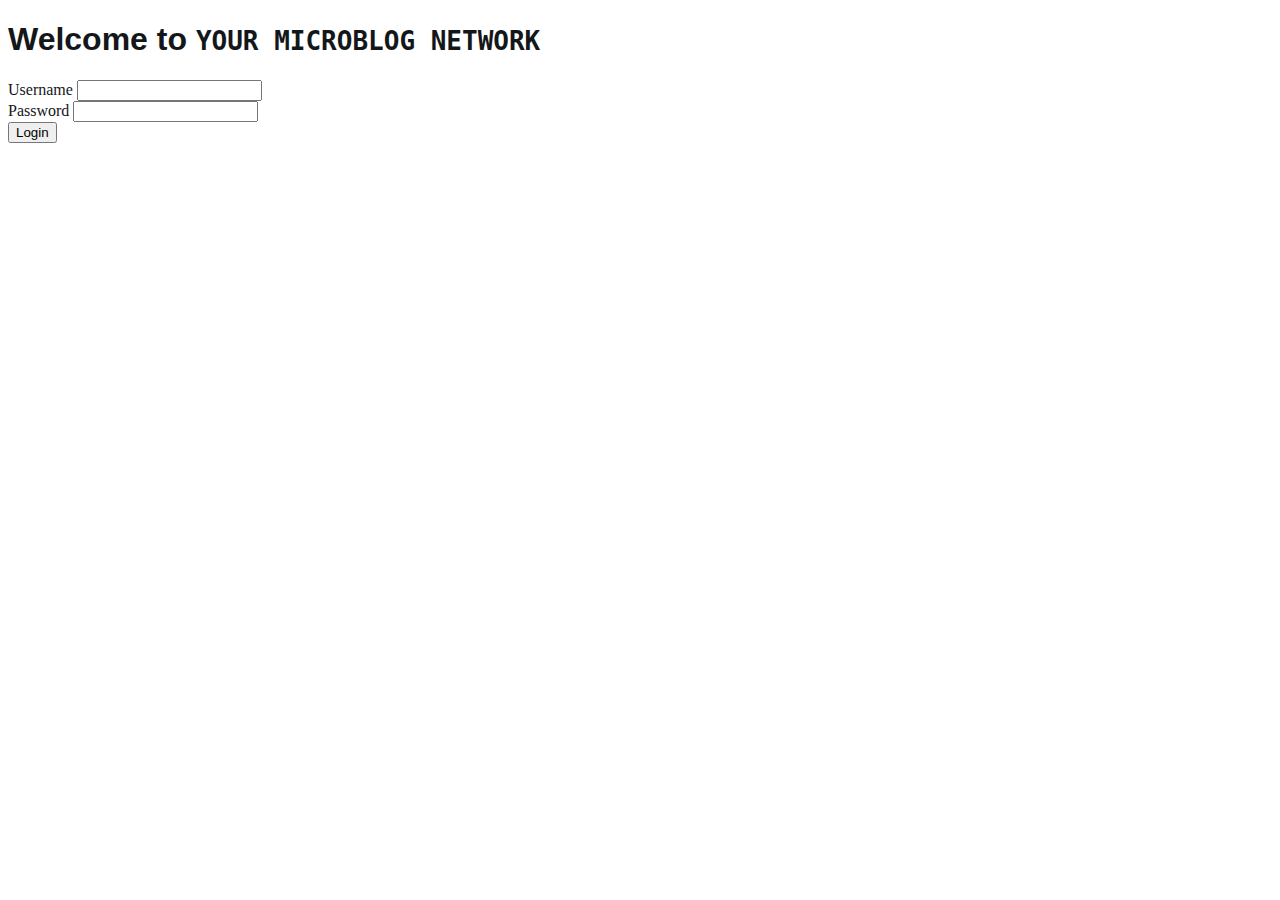
<file: microbloglite-capstone-starter-main/index.html>
<!DOCTYPE html>
<html lang="en">
<head>
    <meta charset="UTF-8">
    <meta http-equiv="X-UA-Compatible" content="IE=edge">
    <meta name="viewport" content="width=device-width, initial-scale=1.0">

    <!-- Bootstrap CSS -->
    <link href="https://cdn.jsdelivr.net/npm/bootstrap@5.2.2/dist/css/bootstrap.min.css" rel="stylesheet" integrity="sha384-Zenh87qX5JnK2Jl0vWa8Ck2rdkQ2Bzep5IDxbcnCeuOxjzrPF/et3URy9Bv1WTRi" crossorigin="anonymous">

    <!-- Global CSS (CSS rules you want applied to all pages) -->
    <link rel="stylesheet" href="/global.css">

    <!-- Page-specific CSS -->
    <link rel="stylesheet" href="./landing.css">

    <title>Login to the Microblog Network!</title>

    <!-- Run BEFORE page is finished loading (before window.onload): -->
    <script src="/auth.js"></script>
    <script>
        if (isLoggedIn() === true) window.location.replace("/posts.html");
    </script>
</head>
<body>

    <header>
        <h1>Welcome to <code>YOUR MICROBLOG NETWORK</code></h1>
    </header>

    <main>

        <form id="login">
            <div>
                <label for="username">Username</label>
                <input type="text" id="username" minlength="3">
            </div>

            <div>
                <label for="password">Password</label>
                <input type="password" id="password" minlength="6">
            </div>

            <button id="loginButton" type="submit">Login</button>
        </form>

    </main>

    <footer></footer>

    <!-- Bootstrap Bundle (including Popper for popovers) -->
    <script src="https://cdn.jsdelivr.net/npm/bootstrap@5.2.2/dist/js/bootstrap.bundle.min.js" integrity="sha384-OERcA2EqjJCMA+/3y+gxIOqMEjwtxJY7qPCqsdltbNJuaOe923+mo//f6V8Qbsw3" crossorigin="anonymous"></script>
    
    <!-- Page-specific code -->
    <script src="./landing.js"></script>
</body>
</html>
</file>
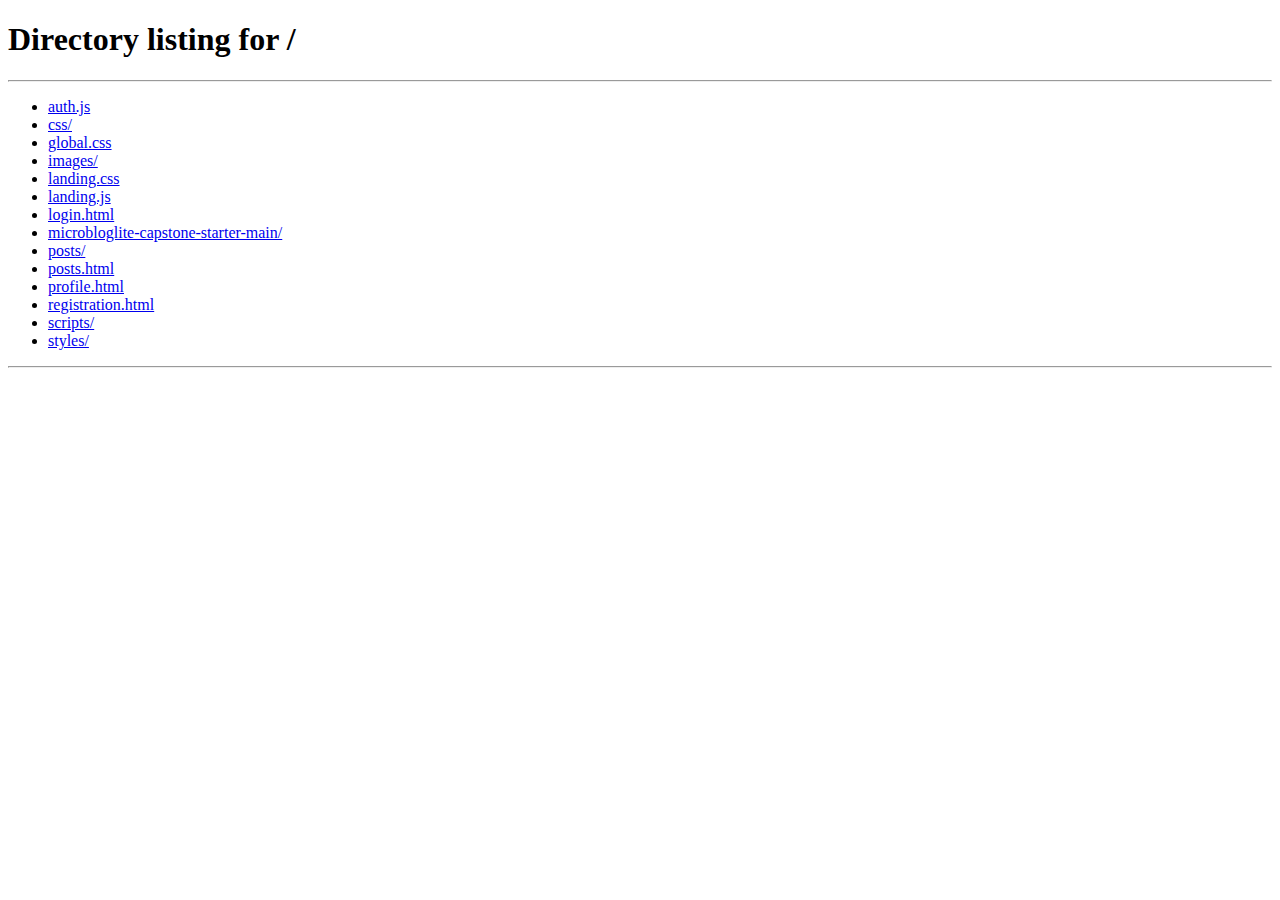
<file: microbloglite-capstone-starter-main/posts/index.html>
<!DOCTYPE html>
<html lang="en">
<head>
    <meta charset="UTF-8">
    <meta http-equiv="X-UA-Compatible" content="IE=edge">
    <meta name="viewport" content="width=device-width, initial-scale=1.0">

    <!-- Bootstrap CSS -->
    <link href="https://cdn.jsdelivr.net/npm/bootstrap@5.2.2/dist/css/bootstrap.min.css" rel="stylesheet" integrity="sha384-Zenh87qX5JnK2Jl0vWa8Ck2rdkQ2Bzep5IDxbcnCeuOxjzrPF/et3URy9Bv1WTRi" crossorigin="anonymous">

    <!-- Global CSS (CSS rules you want applied to all pages) -->
    <link rel="stylesheet" href="/global.css">

    <!-- Page-specific CSS -->
    <link rel="stylesheet" href="posts.css">

    <title>/POSTS</title>

    <!-- Run BEFORE page is finished loading (before window.onload): -->
    <script src="/auth.js"></script>
    <script>
        if (isLoggedIn() === false) window.location.replace("/");
    </script>
</head>
<body>

    <header>
        <h1>POSTS PAGE</h1>
    </header>

    <main></main>

    <footer></footer>


    <!-- Bootstrap Bundle (including Popper for popovers) -->
    <script src="https://cdn.jsdelivr.net/npm/bootstrap@5.2.2/dist/js/bootstrap.bundle.min.js" integrity="sha384-OERcA2EqjJCMA+/3y+gxIOqMEjwtxJY7qPCqsdltbNJuaOe923+mo//f6V8Qbsw3" crossorigin="anonymous"></script>

    <!-- Page-specific code -->
    <script src="posts.js"></script>
</body>
</html>
</file>
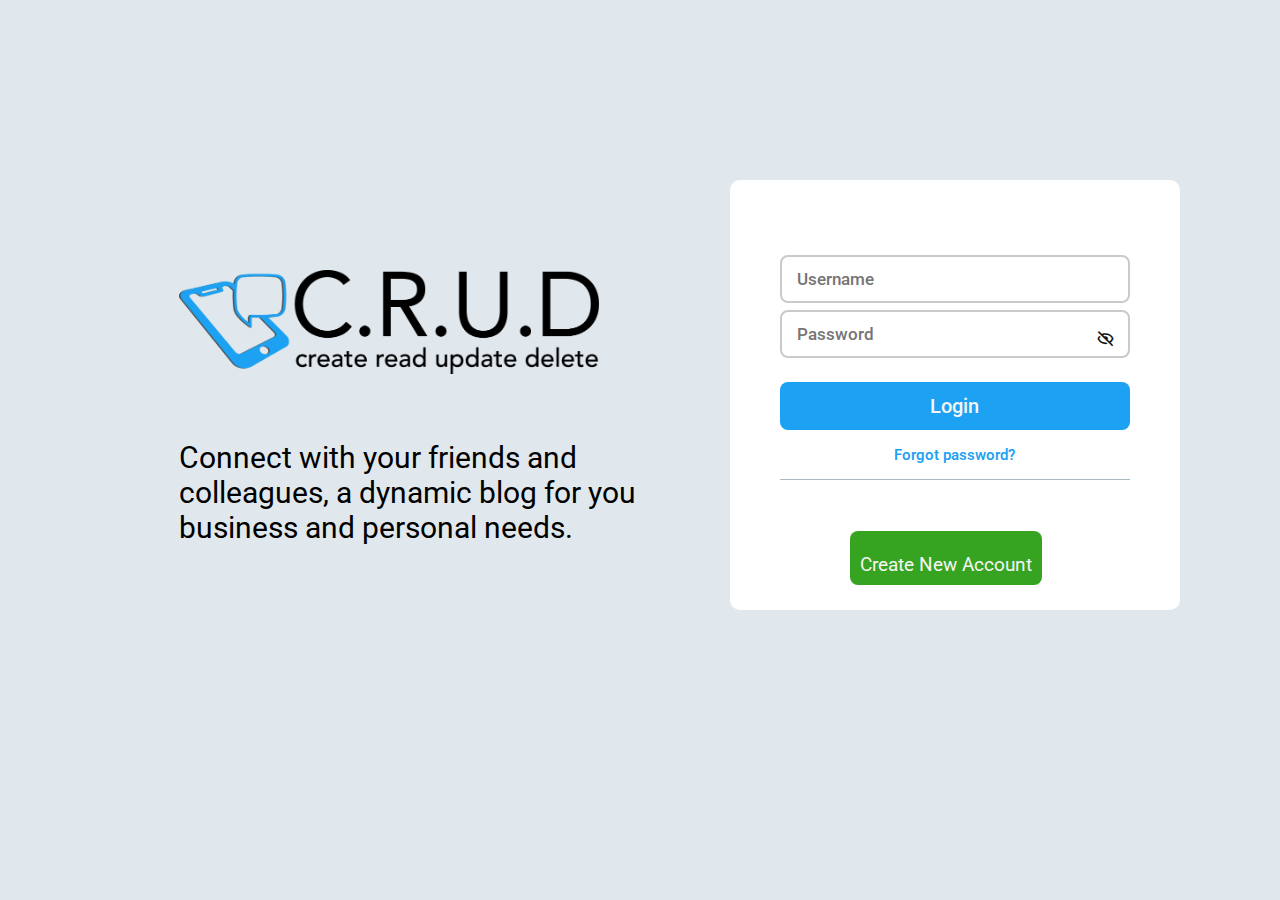
<file: login.html>
<!DOCTYPE html>
<!--[if lt IE 7]>      <html class="no-js lt-ie9 lt-ie8 lt-ie7"> <![endif]-->
<!--[if IE 7]>         <html class="no-js lt-ie9 lt-ie8"> <![endif]-->
<!--[if IE 8]>         <html class="no-js lt-ie9"> <![endif]-->
<!--[if gt IE 8]>      <html class="no-js"> <!--<![endif]-->
<html>
    <head>
  
        <meta charset="utf-8">
        <meta http-equiv="X-UA-Compatible" content="IE=edge">
        <title>www.crud.com</title>
        <meta name="description" content="">
        <meta name="viewport" content="width=device-width, initial-scale=1">
        <link rel="stylesheet" href="styles/login.css">
    <!--Fonts-->
        <link rel="preconnect" href="https://fonts.googleapis.com"><link rel="preconnect" href="https://fonts.gstatic.com" crossorigin><link href="https://fonts.googleapis.com/css2?family=Roboto:wght@300;400;500;700&display=swap" rel="stylesheet">
    <!-- Run BEFORE page is finished loading (before window.onload): -->
    <script src="/scripts/auth.js"></script>

    
    <title>Login to the Microblog Network!</title>
        <link href='https://unpkg.com/boxicons@2.1.4/css/boxicons.min.css' rel='stylesheet'>
    </head>
    <body>
          <!--Image below-->
          <div class="Crud-container">
            <img src="images/crud logo 2 2.png" alt="CRUD">

        <p class="p-logo"> Connect with your friends and colleagues, 
            a dynamic blog for you business and personal needs. </p>
          
        </div>

<!--Form for Login -->
            <header class="container account">
                    <div class="forms login">   
                    <div class="content-info">
           
            
                    <form id="login" action="#">
                    <div class=" file input-field">
                        <input type="text" id="username" placeholder="Username" class="input" minlength="3"> 
                    </div>
                    <div class=" file input-field">
                        <input type="password" id="password" placeholder="Password" class="password" minlength="6">
                        <i class='bx bx-hide icon eye-icon'></i>
                    </div>

                    <div class=" file button-field">
                        <button id="loginButton" type="submit">Login</button>
                    </div>
                        <div class="link1"> 
                            <a href="#" >Forgot password? </a>
                        </div>
<!--Password -->
                        <div class="form-link">
                            <div class="line"></div> <br>  
<!--Create New Account-->
                     <div class="link2">
                            <a href="registration.html"> Create New Account </a>
                           </div>
                        <!-- below will go gmail and facebook-->
                        </div>
                    </div>

                </form>
               
            </div>
            </div>
  </header>
  
  <script src="/scripts/landing.js"></script>
  
    </body>
</html>
</file>
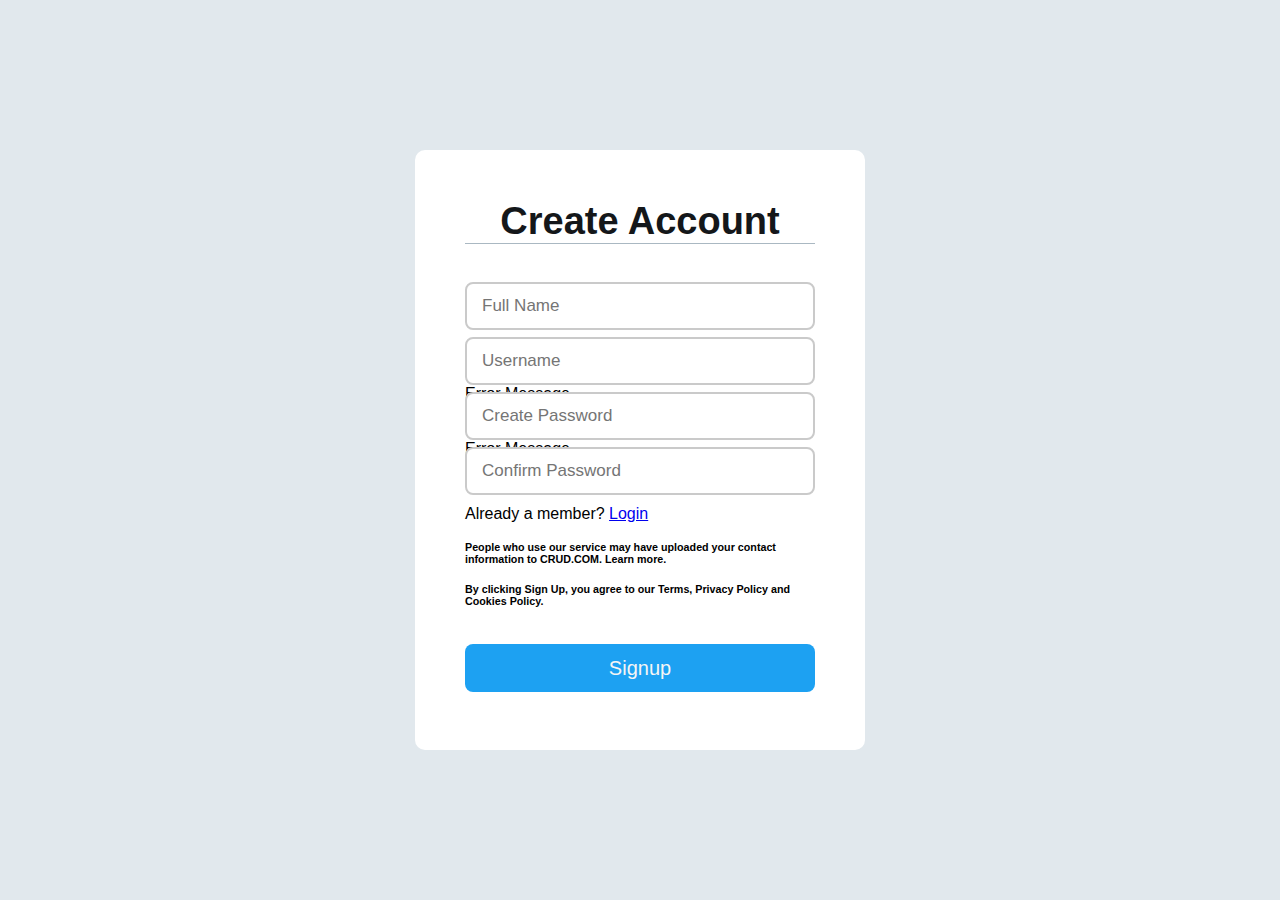
<file: registration.html>
<!DOCTYPE html>
<!--[if lt IE 7]>      <html class="no-js lt-ie9 lt-ie8 lt-ie7"> <![endif]-->
<!--[if IE 7]>         <html class="no-js lt-ie9 lt-ie8"> <![endif]-->
<!--[if IE 8]>         <html class="no-js lt-ie9"> <![endif]-->
<!--[if gt IE 8]>      <html class="no-js"> <!--<![endif]-->
<html>
    <head>
        <meta charset="utf-8">
        <meta http-equiv="X-UA-Compatible" content="IE=edge">
        <title></title>
        <meta name="description" content="">
        <meta name="viewport" content="width=device-width, initial-scale=1">
        <link rel="stylesheet" href="styles/login.css">
        <link href='https://unpkg.com/boxicons@2.1.4/css/boxicons.min.css' rel='stylesheet'>
    </head>
    <body>

            



        <section class="container"> 


            <div class="form signup"> 
            <div class="content-info">
                <header> Create Account</header>
<div class="line"></div> <br> 

<!-- leave space for account email or facebook ect -->
<form id="registertrationForm">
                     
<!--Full Name-->             
                    <div class=" file input-field">
                        <input type="text" id="fullname" placeholder="Full Name" class="input">
                        <!-- <i class='bx bx-check-circle check-icon'></i>
                        <i class='bx bx-alarm-exclamation alarm-icon'></i> -->
                        <!-- <p> Error Message</p> -->
                        </div>
                 
<!--USERNAME-->                  
                    <div class=" file input-field">
                        <input type="text" id="username" placeholder="Username" class="input"> 
                        <i class='bx bx-check-circle check-icon'></i>
                        <i class='bx bx-alarm-exclamation alarm-icon'></i>
                        <p> Error Message</p>
                    </div>
<!--PASSWORD-->
                    <div class=" file input-field">
                        <input type="password" id="password" placeholder="Create Password" class="password">
                        <i class='bx bx-check-circle check-icon'></i>
                        <i class='bx bx-alarm-exclamation alarm-icon'></i>
                        <p> Error Message</p>
                    </div>
<!--CONFIRM PASSWORD-->        
                    <div class=" file input-field">
                        <input type="password" placeholder="Confirm Password" class="password">
                        <!-- <i class='bx bx-check-circle check-icon'></i>
                        <i class='bx bx-alarm-exclamation alarm-icon'></i> -->
                        <!-- <p> Error Message</p> -->
                    </div>
                   
                    <br> 

                           <span> Already a member? <a href="login.html" class="signup-link">Login</a> </span>
                           <br> 
                           <br>
                           <h6> People who use our service may have uploaded your contact information to CRUD.COM. Learn more.</h6>
                           <br> 
<h6>By clicking Sign Up, you agree to our Terms, Privacy Policy and Cookies Policy.</h6>
                            <div class=" file button-field">
                                <button>Signup</button>
        
                                <div class="form-link"> 
                        </div>
                    </div>

                </form>
            </div>
            </div>
        </section>
    


        <script src="scripts/register.js" async defer></script>
    </body>
</html>
</file>
<file: global.css>
/* Global CSS for all pages */
/* Test
* {
    box-sizing: border-box;
    /* Sizing helper: See Workbook 1b, page 2-33. */

    /* 
       Vizualization helper: While styling or debugging your HTML & CSS, 
       uncomment the rule below to see all the boxes on your page more
       clearly! (Remove this outline before submitting: users won't 
       want to see it!)
    */
    /* outline: 1px dotted red; */


:root {
    --blue: rgb(29, 161, 242);
    --black : rgb(20 ,23 ,26);
    --darkGrey: rgb(101 119 134);
    --lightGrey : rgb(170 ,184, 194);
    --extraLightGrey : rgb(245, 248, 250);
}

body {
    color: var(--black)
}

header {
    font-family: 'Roboto', sans-serif;
    

}
</file>
<file: microbloglite-capstone-starter-main/landing.css>
/* Landing Page CSS */
</file>
<file: microbloglite-capstone-starter-main/posts/posts.css>
/* Posts Page CSS */
</file>
<file: styles/login.css>
*{

    margin: 0;
    padding: 0;
    box-sizing: border-box;
    font-family: 'Roboto', sans-serif;
}

.container{
    height: 100vh;
    width:100%;
    display: flex;
    align-items: center;
    justify-content: center;
    background-color: #E1E8ED;
}
/* Form below for login*/
.forms{
    width: 450px;
    height: 430px;
    position: absolute;
    top: 20%;
    left: 57%;
    background-color: white;
    border-radius: 10px;
    padding: 50px;
}


header{
    font-size: 38px;
    font-weight: 550;
    color: #14171A;
    text-align: center;
    

}
form{
    margin-top: 20px; 
   
}

form .file {
    
    position: relative;
    height: 40px;
    width: 100%;
    margin-top: 15px;

}
.file input, .file button {
    height: 120%;
    width: 100%;
    font-size: 17px;
    border: none;
    border-radius: 8px;
    font-weight: 500;

}
.file input{
    padding: 0 15px;
    border: 2px solid #CACACA; 
    }



.file button{
    margin-top: 22px;
    font-size: 20px;
    color: whitesmoke;
    background-color: #1DA1F2;
    cursor: pointer;
    transition: all ease-in-out;
}
.form-link, .signup-link {
    text-align: center;
    margin-top: 10px;  
}

.form-link span, .form-link a{ 
    font-size: 19px;
    font-weight: 400;
}
.link1 {
text-align: center;
margin-top: 25px;
}

.link1 a { 
text-decoration: none;
color: #1DA1F2;
font-size: 15px;
}

.link2 {
    width: 55%;
    margin: 20%;
    text-align:center;
    margin-top: 7px;
    background-color:#36A420;
    padding: 5px;
    border-radius: 8px;
   
}

.link2 a{
    text-decoration: none;
    color: whitesmoke;
    cursor: pointer;
    transition: all ease-in-out;
 }
.file a{
    text-decoration: none;
    color: #14171A;
}
.file a:hover{
    text-decoration: underline;
    color: #14171A;
}
.line{
border-top: 1px solid #AAB8C2 ;
opacity: 1;
}
/* Box icons*/
.alarm-icon{
    position: absolute;
    font-size: 15px;
    top: 35px;
    right: 10px;
    visibility: hidden;
}
.check-icon{
    position: absolute;
    font-size: 15px;
    top: 35px;
    right: 10px;
    visibility: hidden;
}

.eye-icon{
    position: absolute;
    font-size: 19px;
    top: 24px;
    right: 15px;
    
}
/* Logo CSS for Login*/
.Crud-container{
    
   position: absolute;
   top: 30%;
   left: 14%;
   font-size: 25px;
}
.Crud-container img{
    width: 420px;
}

.p-logo{
    color: black;
    font-size: 30px;
    font-weight:  60px;
    width: 550px;
    padding-top: 60px ;

}
   
/* Form below for reg*/
.form{
    width: 450px;
    height: 600px;
    position: center;
    top: 20%;
    left: 57%;
    background-color: white;
    border-radius: 10px;
    padding: 50px;
}
</file>
